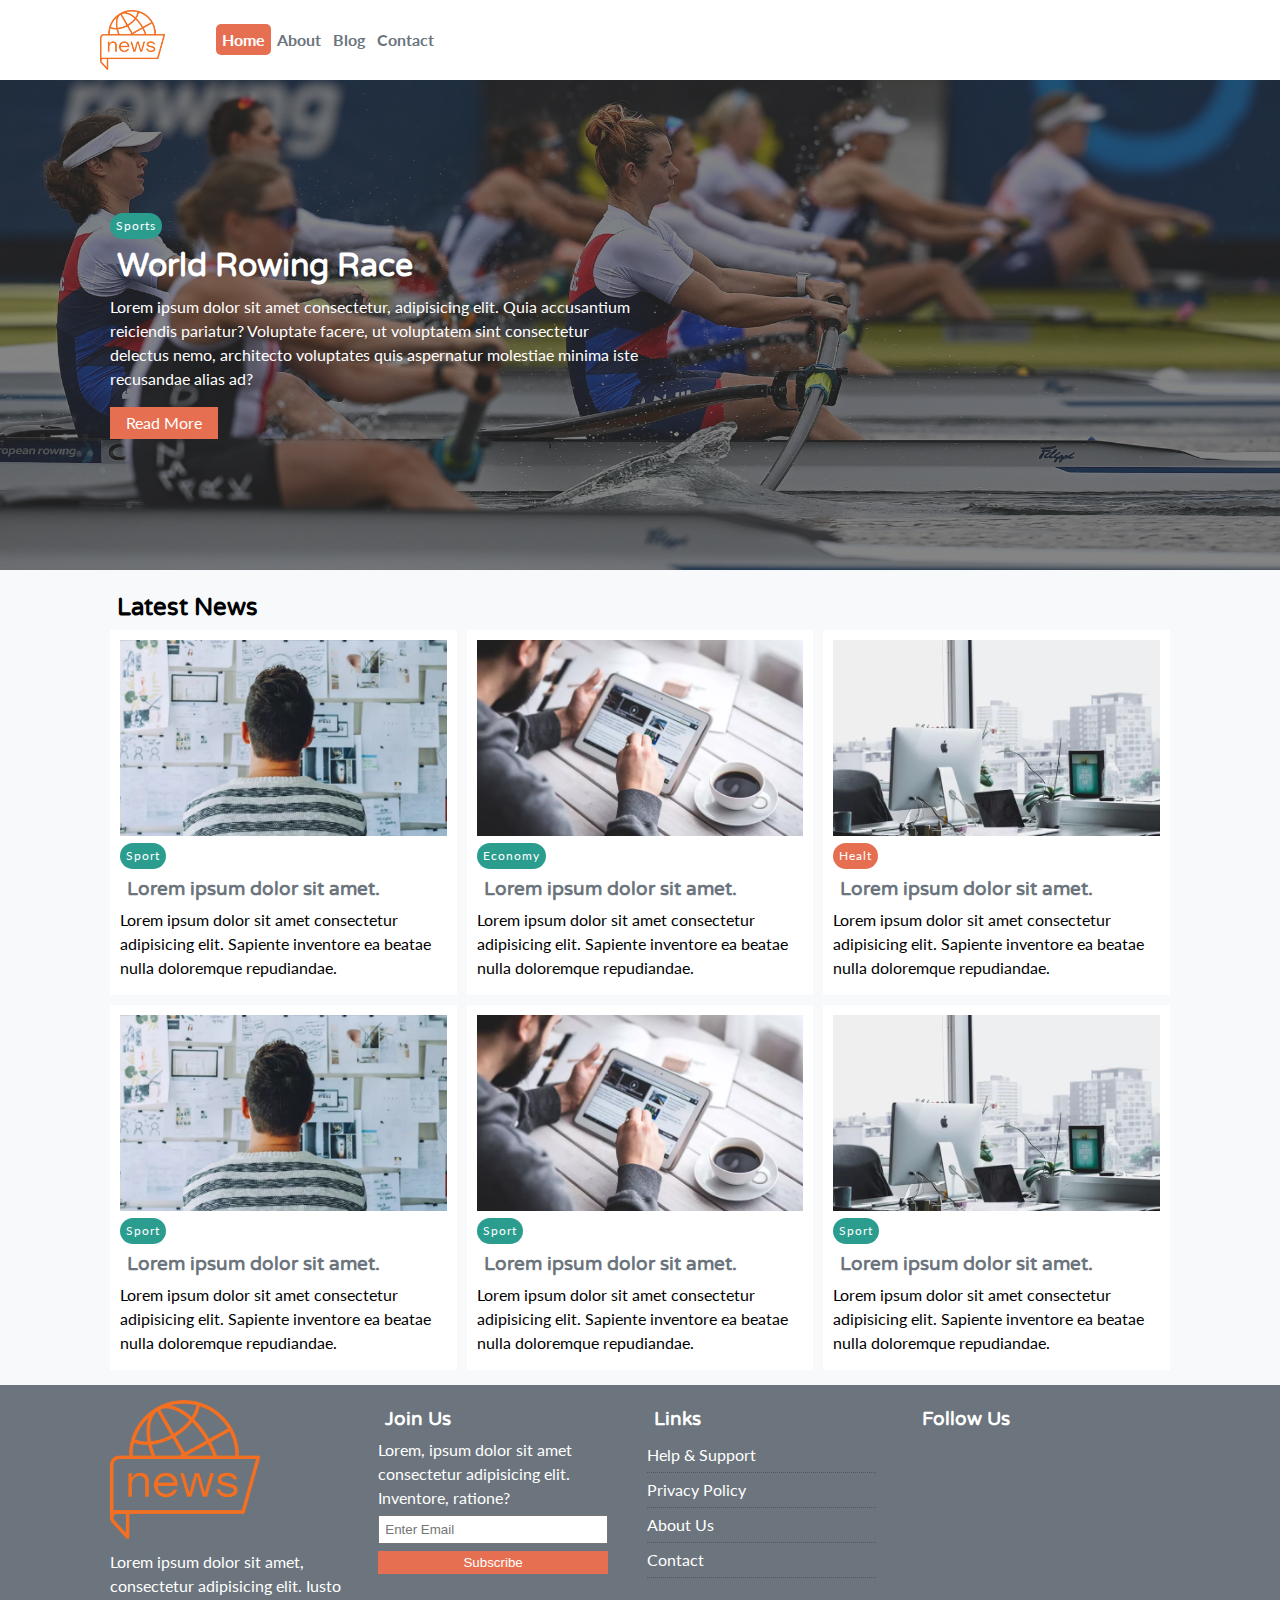
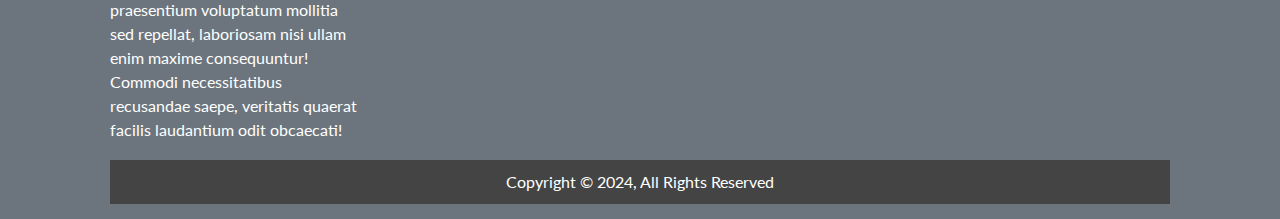
<file: index.html>
<!DOCTYPE html>
<html lang="en">
<head>
    <meta charset="UTF-8">
    <meta http-equiv="X-UA-Compatible" content="IE=edge">
    <meta name="viewport" content="width=device-width, initial-scale=1.0">
    <link rel="stylesheet" href="https://cdnjs.cloudflare.com/ajax/libs/font-awesome/5.9.0/css/all.min.css" integrity="sha512-q3eWabyZPc1XTCmF+8/LuE1ozpg5xxn7iO89yfSOd5/oKvyqLngoNGsx8jq92Y8eXJ/IRxQbEC+FGSYxtk2oiw==" crossorigin="anonymous" referrerpolicy="no-referrer" />
    <link href="https://fonts.googleapis.com/css2?family=Lato&family=Varela+Round&display=swap" rel="stylesheet">
    <title>News Site</title>
    <link rel="stylesheet" href="css/style.css">
    <link rel="stylesheet" media="screen and (max-width: 768px)" href="css/mobile.css">
</head>
<body>
    
    <nav id="main-nav" class="nav">
        <div class="container">
            <img src="img/logo.png" alt="" class="logo">
            <ul>
                <li><a class="active" href="index.html">Home</a></li>
                <li><a href="about.html">About</a></li>
                <li><a href="blog.html">Blog</a></li>
                <li><a href="contact.html">Contact</a></li>

            </ul>
            <div class="social-icons">
                <a href="#"><i class="fab fa-facebook fa-2x"></i></a>
                <a href="#"><i class="fab fa-twitter fa-2x"></i></a>
                <a href="#"><i class="fab fa-instagram fa-2x"></i></a>
                <a href="#"><i class="fab fa-youtube fa-2x"></i></a>

            </div>
        </div>
    </nav>
    <!-- header -->

    <header id="header">
        <div class="container">
            <div class="header-container">
                <div class="header-content">
                    <div class="category bg-secondary">Sports</div>
                    <h1>World Rowing Race</h1>
                    <p class="mb-4">Lorem ipsum dolor sit amet consectetur, adipisicing elit. Quia accusantium reiciendis pariatur? Voluptate facere, ut voluptatem sint consectetur delectus nemo, architecto voluptates quis aspernatur molestiae minima iste recusandae alias ad?</p>
                    <a href="" class="btn btn-primary">Read More</a>
                </div>
            </div>
        </div>
    </header>

    <!-- articles -->
    <section id="main-articles" class="py-2">
        <div class="container">
            <h2>Latest News</h2>
            <div class="articles-container">
                <article class="card">
                    <img src="img/img-1.webp" alt="">
                    <div>
                        <div class="category bg-secondary">Sport</div>
                    <h3>
                        <a href="article.html">Lorem ipsum dolor sit amet.</a>
                    </h3>
                    <p>Lorem ipsum dolor sit amet consectetur adipisicing elit. Sapiente inventore ea beatae nulla doloremque repudiandae.</p>
                    </div>
                </article>
                <article class="card">
                    <img src="img/img-2.webp" alt="">
                    <div>
                        <div class="category bg-secondary">Economy</div>
                    <h3>
                        <a href="article.html">Lorem ipsum dolor sit amet.</a>
                    </h3>
                    <p>Lorem ipsum dolor sit amet consectetur adipisicing elit. Sapiente inventore ea beatae nulla doloremque repudiandae.</p>
                    </div>
                </article>
                <article class="card">
                    <img src="img/img-3.webp" alt="">
                    <div>
                        <div class="category bg-primary">Healt</div>
                    <h3>
                        <a href="article.html">Lorem ipsum dolor sit amet.</a>
                    </h3>
                    <p>Lorem ipsum dolor sit amet consectetur adipisicing elit. Sapiente inventore ea beatae nulla doloremque repudiandae.</p>
                    </div>
                </article>
                <article class="card">
                    <img src="img/img-1.webp" alt="">
                    <div>
                        <div class="category bg-secondary">Sport</div>
                    <h3>
                        <a href="article.html">Lorem ipsum dolor sit amet.</a>
                    </h3>
                    <p>Lorem ipsum dolor sit amet consectetur adipisicing elit. Sapiente inventore ea beatae nulla doloremque repudiandae.</p>
                    </div>
                </article>
                <article class="card">
                    <img src="img/img-2.webp" alt="">
                    <div>
                        <div class="category bg-secondary">Sport</div>
                    <h3>
                        <a href="article.html">Lorem ipsum dolor sit amet.</a>
                    </h3>
                    <p>Lorem ipsum dolor sit amet consectetur adipisicing elit. Sapiente inventore ea beatae nulla doloremque repudiandae.</p>
                    </div>
                </article>
                <article class="card">
                    <img src="img/img-3.webp" alt="">
                    <div>
                        <div class="category bg-secondary">Sport</div>
                    <h3>
                        <a href="article.html">Lorem ipsum dolor sit amet.</a>
                    </h3>
                    <p>Lorem ipsum dolor sit amet consectetur adipisicing elit. Sapiente inventore ea beatae nulla doloremque repudiandae.</p>
                    </div>
                </article>
            </div>
        </div>
    </section>

    <!-- footer -->
    <footer id="main-footer" class="py-2">
        <div class="container footer-container">
            <div>
                <img src="img/logo.png" alt="">
                <p>Lorem ipsum dolor sit amet, consectetur adipisicing elit. Iusto praesentium voluptatum mollitia sed repellat, laboriosam nisi ullam enim maxime consequuntur! Commodi necessitatibus recusandae saepe, veritatis quaerat facilis laudantium odit obcaecati!</p>
                
            </div>
            <div>
                <h3>Join Us</h3>
                <p>Lorem, ipsum dolor sit amet consectetur adipisicing elit. Inventore, ratione?</p>
                <form action="">
                    <input type="email" placeholder="Enter Email">
                    <input type="submit" value="Subscribe" class="btn btn-primary">
                </form>
            </div>
            <div>
                <h3>Links</h3>
                <ul>
                    <li><a href="">Help & Support</a></li>
                    <li><a href="">Privacy Policy</a></li>
                    <li><a href="">About Us</a></li>
                    <li><a href="">Contact</a></li>
                    
                </ul>
            </div>
            <div>
                <h3>Follow Us</h3>
                <div>
                    <a href=""><i class="fab fa-facebook fa-2x"></i></a>
                    <a href=""><i class="fab fa-twitter fa-2x"></i></a>
                    <a href=""><i class="fab fa-instagram fa-2x"></i></a>
                    <a href=""><i class="fab fa-youtube fa-2x"></i></a>

                </div>
            </div>
            <div>
                <p>Copyright &copy; 2024, All Rights Reserved</p>
            </div>
        </div>
    </footer>
</body>
</html>
</file>
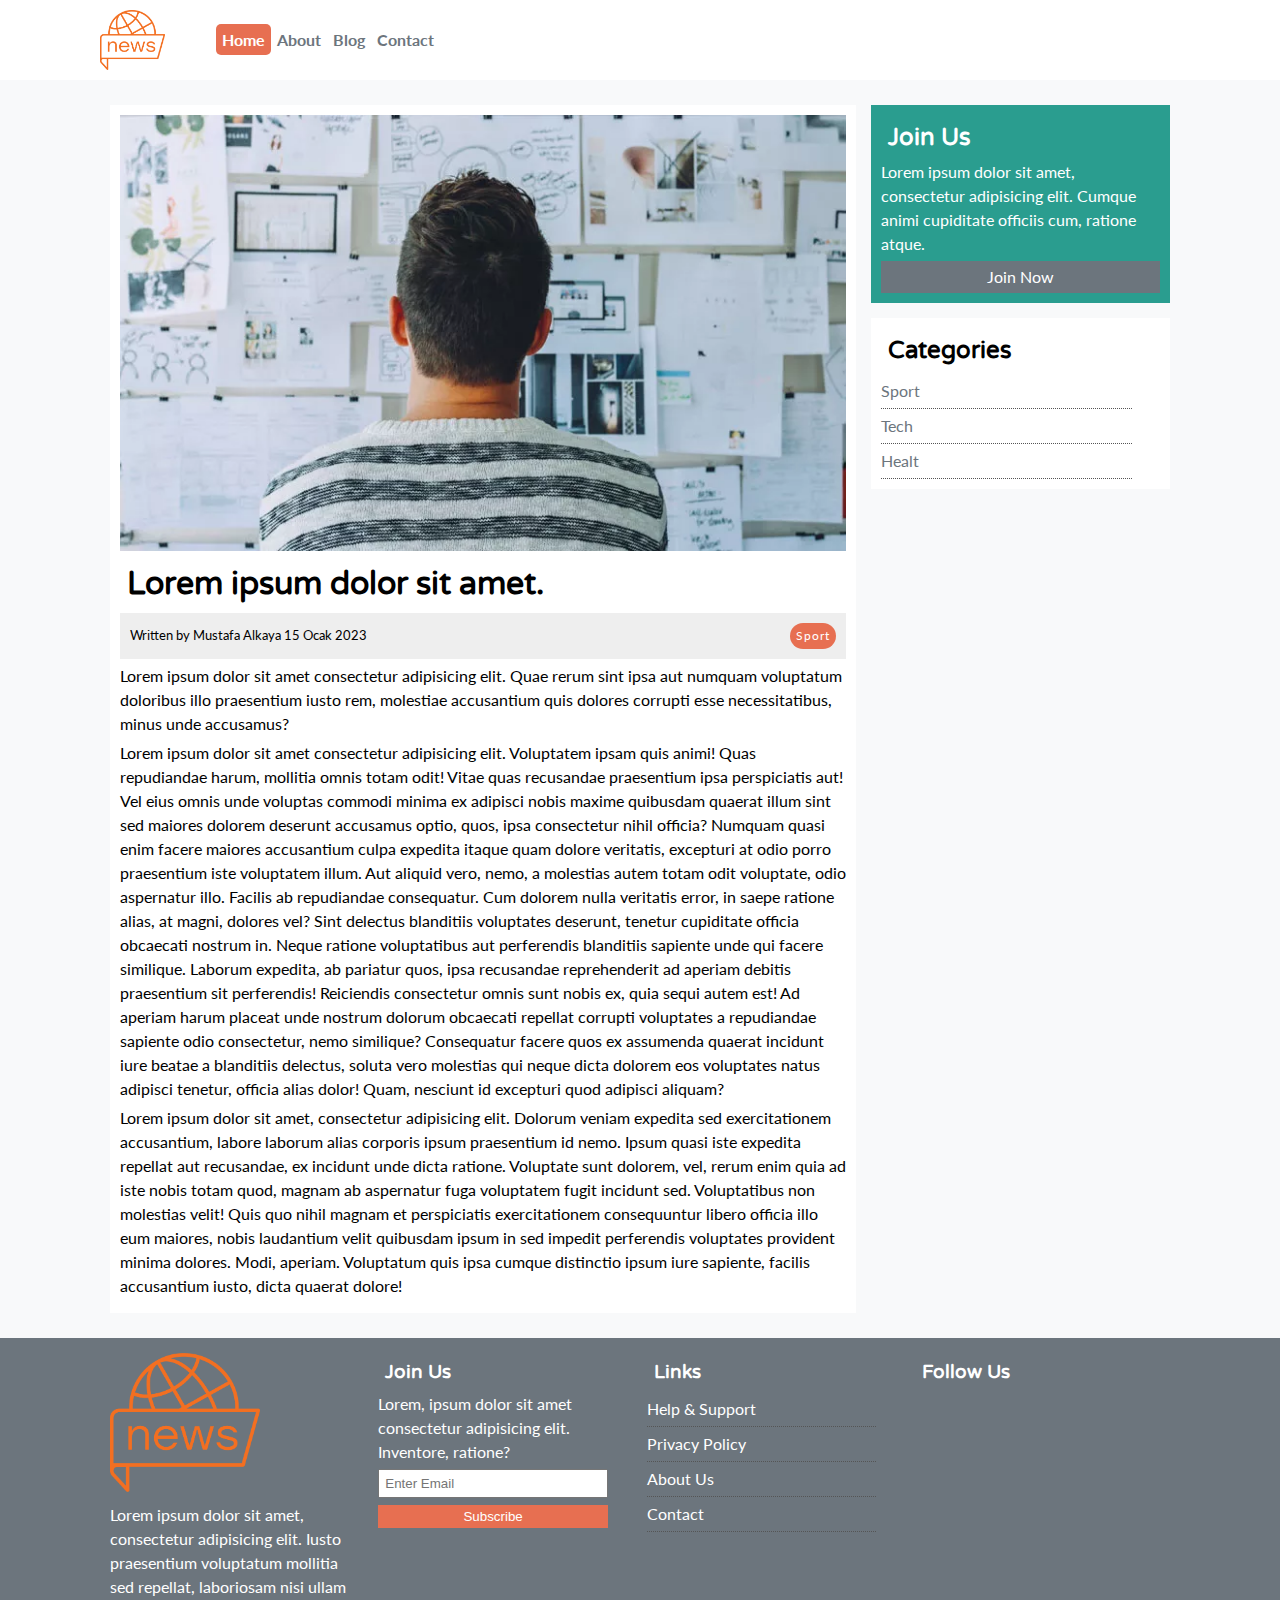
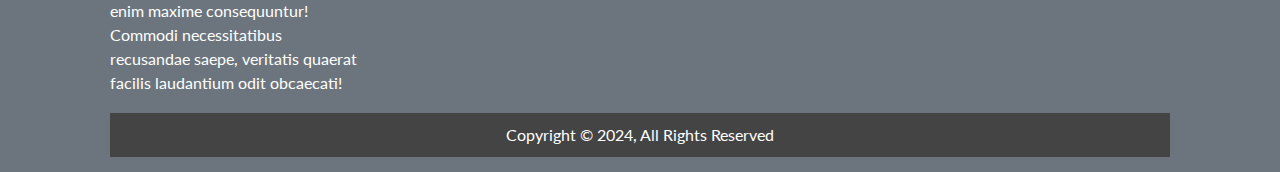
<file: article.html>
<!DOCTYPE html>
<html lang="en">
<head>
    <meta charset="UTF-8">
    <meta http-equiv="X-UA-Compatible" content="IE=edge">
    <meta name="viewport" content="width=device-width, initial-scale=1.0">
    <link rel="stylesheet" href="https://cdnjs.cloudflare.com/ajax/libs/font-awesome/5.9.0/css/all.min.css" integrity="sha512-q3eWabyZPc1XTCmF+8/LuE1ozpg5xxn7iO89yfSOd5/oKvyqLngoNGsx8jq92Y8eXJ/IRxQbEC+FGSYxtk2oiw==" crossorigin="anonymous" referrerpolicy="no-referrer" />
    <link href="https://fonts.googleapis.com/css2?family=Lato&family=Varela+Round&display=swap" rel="stylesheet">
    <title>News Site</title>
    <link rel="stylesheet" href="css/style.css">
    <link rel="stylesheet" media="screen and (max-width: 768px)" href="css/mobile.css">
</head>
<body>
    
    <nav id="main-nav" class="nav">
        <div class="container">
            <img src="img/logo.png" alt="" class="logo">
            <ul>
                <li><a class="active" href="index.html">Home</a></li>
                <li><a href="about.html">About</a></li>
                <li><a href="blog.html">Blog</a></li>
                <li><a href="contact.html">Contact</a></li>

            </ul>
            <div class="social-icons">
                <a href="#"><i class="fab fa-facebook fa-2x"></i></a>
                <a href="#"><i class="fab fa-twitter fa-2x"></i></a>
                <a href="#"><i class="fab fa-instagram fa-2x"></i></a>
                <a href="#"><i class="fab fa-youtube fa-2x"></i></a>

            </div>
        </div>
    </nav>

    <section id="articles">
        <div class="container">
            <div class="page-container">
                <article id="article" class="card ">
                    <img src="img/img-1.webp" alt="">
                    <h1>Lorem ipsum dolor sit amet.</h1>
                    <div class="meta">
                        <small>
                            <i class="fas fa-user"></i> Written by Mustafa Alkaya 15 Ocak 2023
                        </small>
                        <div class="category bg-primary">Sport</div>
                    </div>
                    <p>Lorem ipsum dolor sit amet consectetur adipisicing elit. Quae rerum sint ipsa aut numquam voluptatum doloribus illo praesentium iusto rem, molestiae accusantium quis dolores corrupti esse necessitatibus, minus unde accusamus?</p>
                    <p>Lorem ipsum dolor sit amet consectetur adipisicing elit. Voluptatem ipsam quis animi! Quas repudiandae harum, mollitia omnis totam odit! Vitae quas recusandae praesentium ipsa perspiciatis aut! Vel eius omnis unde voluptas commodi minima ex adipisci nobis maxime quibusdam quaerat illum sint sed maiores dolorem deserunt accusamus optio, quos, ipsa consectetur nihil officia? Numquam quasi enim facere maiores accusantium culpa expedita itaque quam dolore veritatis, excepturi at odio porro praesentium iste voluptatem illum. Aut aliquid vero, nemo, a molestias autem totam odit voluptate, odio aspernatur illo. Facilis ab repudiandae consequatur. Cum dolorem nulla veritatis error, in saepe ratione alias, at magni, dolores vel? Sint delectus blanditiis voluptates deserunt, tenetur cupiditate officia obcaecati nostrum in. Neque ratione voluptatibus aut perferendis blanditiis sapiente unde qui facere similique. Laborum expedita, ab pariatur quos, ipsa recusandae reprehenderit ad aperiam debitis praesentium sit perferendis! Reiciendis consectetur omnis sunt nobis ex, quia sequi autem est! Ad aperiam harum placeat unde nostrum dolorum obcaecati repellat corrupti voluptates a repudiandae sapiente odio consectetur, nemo similique? Consequatur facere quos ex assumenda quaerat incidunt iure beatae a blanditiis delectus, soluta vero molestias qui neque dicta dolorem eos voluptates natus adipisci tenetur, officia alias dolor! Quam, nesciunt id excepturi quod adipisci aliquam?</p>
                    <p>Lorem ipsum dolor sit amet, consectetur adipisicing elit. Dolorum veniam expedita sed exercitationem accusantium, labore laborum alias corporis ipsum praesentium id nemo. Ipsum quasi iste expedita repellat aut recusandae, ex incidunt unde dicta ratione. Voluptate sunt dolorem, vel, rerum enim quia ad iste nobis totam quod, magnam ab aspernatur fuga voluptatem fugit incidunt sed. Voluptatibus non molestias velit! Quis quo nihil magnam et perspiciatis exercitationem consequuntur libero officia illo eum maiores, nobis laudantium velit quibusdam ipsum in sed impedit perferendis voluptates provident minima dolores. Modi, aperiam. Voluptatum quis ipsa cumque distinctio ipsum iure sapiente, facilis accusantium iusto, dicta quaerat dolore!</p>

                </article>
                <aside class="card bg-secondary">
                    <h2>Join Us</h2>
                    <p>Lorem ipsum dolor sit amet, consectetur adipisicing elit. Cumque animi cupiditate officiis cum, ratione atque.</p>
                    <a href="#" class="btn btn-dark btn-block">Join Now</a>
                </aside>
                <aside id="categories" class="card">
                    <h2>Categories</h2>
                    <ul>
                        <li><a href="#"><i class="fas fa-chevron-right"></i>  Sport</a></li>
                        <li><a href="#"><i class="fas fa-chevron-right"></i>  Tech</a></li>
                        <li><a href="#"><i class="fas fa-chevron-right"></i>  Healt</a></li>

                    </ul>
                </aside>
            </div>
        </div>
    </section>



    <!-- footer -->
    <footer id="main-footer" class="py-2">
        <div class="container footer-container">
            <div>
                <img src="img/logo.png" alt="">
                <p>Lorem ipsum dolor sit amet, consectetur adipisicing elit. Iusto praesentium voluptatum mollitia sed repellat, laboriosam nisi ullam enim maxime consequuntur! Commodi necessitatibus recusandae saepe, veritatis quaerat facilis laudantium odit obcaecati!</p>
                
            </div>
            <div>
                <h3>Join Us</h3>
                <p>Lorem, ipsum dolor sit amet consectetur adipisicing elit. Inventore, ratione?</p>
                <form action="">
                    <input type="email" placeholder="Enter Email">
                    <input type="submit" value="Subscribe" class="btn btn-primary">
                </form>
            </div>
            <div>
                <h3>Links</h3>
                <ul>
                    <li><a href="">Help & Support</a></li>
                    <li><a href="">Privacy Policy</a></li>
                    <li><a href="">About Us</a></li>
                    <li><a href="">Contact</a></li>
                    
                </ul>
            </div>
            <div>
                <h3>Follow Us</h3>
                <div>
                    <a href=""><i class="fab fa-facebook fa-2x"></i></a>
                    <a href=""><i class="fab fa-twitter fa-2x"></i></a>
                    <a href=""><i class="fab fa-instagram fa-2x"></i></a>
                    <a href=""><i class="fab fa-youtube fa-2x"></i></a>

                </div>
            </div>
            <div>
                <p>Copyright &copy; 2024, All Rights Reserved</p>
            </div>
        </div>
    </footer>
</body>
</html>
</file>
<file: css/style.css>
:root{
    --primary-color:#e76f51;
    --secondary-color: #2a9d8f;
    --light-color: #f8f9fa;
    --dark-color: #6c757d;
    --max-width: 1100px;
}
*{
    margin: 0;
    padding: 0;
    box-sizing: border-box;
}
html{
    font-size: 10px;
}
body{
    font-family: 'Lato', sans-serif;
    font-size: 1.6rem;
    line-height: 1.5;
    background-color: var(--light-color);
}
a{
    color: var(--dark-color);
    text-decoration: none;
}
ul{
    list-style: none;
}
img{
    width: 100%;
}
h1, h2 , h3, h4 ,h5,h6{
    font-family: 'Varela Round', sans-serif;
    margin: .7rem;
    line-height: 1.3;
}
p{
    margin: .5rem 0;
}
/* utils */

.container{
    max-width: var(--max-width);
    margin: 0 auto;
    padding: 0 2rem;

}
.btn{
    display: inline-block;
    border: none;
    background-color: var(--dark-color);
    color: #fff;
    padding: .4rem 1.6rem;
    text-align: center;

}
.btn-light{
    background-color: var(--light-color);
}
.btn-dark{
    background-color: var(--dark-color);
}
.btn-primary{
    background-color: var(--primary-color);
}
.btn:hover{
    opacity: 0.8;
}
.btn-block{
    display: block;
    width: 100%;
    text-align: center;
}
.bg-primary{
    background-color: var(--primary-color); color: #fff;
}
.bg-secondary{
    background-color: var(--secondary-color) !important; color: #fff;
}
.bg-light{
    background-color: var(--light-color); color: var(--dark-color);
}
.bg-dark{
    background-color: var(--dark-color); color: #fff;
}

.p-1{
    padding: 0.5rem;
}
.p-2{padding: 0.6rem;}
.p-3{padding: 0.8rem;}
.p-4{padding: 1rem;}

.pt-1{
    padding-top: 0.5rem;
}
.pt-2{padding-top: 0.6rem;}
.pt-3{padding-top: 0.8rem;}
.pt-4{padding-top: 1rem;}

.py-1{padding-top: 0.5rem; padding-bottom: 0.5rem;}
.py-2{padding-top: 1.5rem; padding-bottom: 1.5rem;}

.py-1{padding-right: 0.5rem; padding-left: 0.5rem;}
.py-2{padding-right: 0.6rem; padding-left: 0.6rem;}

.m-1{
    margin: 0.5rem;
}
.m-2{margin: 0.6rem;}
.m-3{margin: 0.8rem;}
.m-4{margin: 1rem;}

.mb-1{
    margin-bottom: 0.5rem;
}
.mb-2{margin-bottom: 0.6rem;}
.mb-3{margin-bottom: 0.8rem;}
.mb-4{margin-bottom: 1.6rem;}

.card{
    background-color: #fff;
    padding: 1rem;
}
.card-primary{
    background-color: var(--primary-color);
    padding: 1rem;
}

.category{
    display: inline-block;
    color: #fff;
    font-size: 1.2rem;
    letter-spacing: 1px;
    padding: .4rem .6rem;
    border-radius: 15px;
    margin-bottom: .5px;
}

/* navbar */
#main-nav{
    background-color: #fff;
    position: sticky;
    top: 0;
    z-index: 3;
}

#main-nav .container{
    display: grid;
    grid-template-columns: 0.6fr 3fr 2fr;
    padding: 1rem;
    align-items: center;
}

#main-nav .logo{
    width: 65px;
}
#main-nav ul{
    display: flex;
    justify-self: start;
}
#main-nav ul li a{
    padding: 0.6rem;
    font-weight: bold;
}

#main-nav ul li a.active{
    background-color: var(--primary-color);
    color: #fff;
    border-radius: 5px;
}

#main-nav ul li a:hover{
    background-color: var(--light-color);
    color: var(--dark-color);
}

#main-nav .social-icons{
    justify-self: end;
}

/* header */

#header{
    color: #fff;
    background: #333;
    padding: 2rem;
    position: relative;
}
#header::before{
    content: '';
    background: url(../img/rowing.jpeg) no-repeat center center/cover;
    position: absolute;
    top: 0;
    left: 0;
    width: 100%;
    height: 100%;
    opacity: 0.4;
}
#header .header-container{
    height: 50vh;
    display: grid;
    grid-template-columns: repeat(2, 1fr);
    align-items: center;
}
#header .header-content{
    z-index: 2;
}

/* articles */
#main-articles .articles-container{
    display: grid;
    grid-template-columns: repeat(3, 1fr);
    gap: 1rem;
}

/* footer */

#main-footer{
    background-color: var(--dark-color);
    color: #fff;
}
#main-footer img{
    width: 150px;
}
#main-footer a{
    color: #fff;
}
#main-footer .footer-container{
    display: grid;
    grid-template-columns: repeat(4, 1fr);
    gap: 1.3rem;
}
#main-footer .footer-container > *:last-child{
  background-color: #444;
  grid-column: 1 / span 4;
  padding: .5rem;
  text-align: center;
}
#main-footer .footer-container input[type='email']{
    width: 90%;
    padding: .5rem;
    margin-bottom: .5rem;
}
#main-footer .footer-container input[type='submit']{
    width: 90%;

}
#main-footer .footer-container ul li{
    padding: .5rem 0;
    border-bottom: 1px dotted #555;
    width: 90%;
}
#main-footer .footer-container ul li a:hover{
    color: var(--primary-color);
}

/* articles details */
.page-container{
    display: grid;
    grid-template-columns: 5fr 2fr;
    margin: 2.5rem 0;
    gap: 1.5rem;
}

.page-container> *:first-child{
    grid-row: 1 / span 3;
}

#article .meta{
    display: flex;
    justify-content: space-between;
    padding: 1rem;
    background-color: #eee;
    align-items: center;
}

.page-container #categories ul li{
    padding: .5rem 0;
    border-bottom: 1px dotted #555;
    width: 90%;
}
.page-container #categories ul li a:hover{
    color: var(--primary-color);
}
</file>
<file: css/mobile.css>
#main-nav .social-icons{
    display: none;
}
#main-nav .container{
    grid-template-columns: 1fr;
    gap: 1.2rem;
}
#main-nav ul,
#main-nav img{
    justify-self: center;
}
#main-articles .articles-container{
    grid-template-columns: repeat(2,1fr);
}
@media(max-width: 600px){
    #header .header-container,
    #main-articles .articles-container,
    #main-footer .footer-container{
        grid-template-columns: 1fr;
    }
    #main-footer .footer-container > *:last-child{
        grid-column: 1;
    }
    #main-footer .footer-container > *{
        border-bottom: 1px dotted #444;
        padding-bottom: 1rem;
    }
    .page-container{
        grid-template-columns: 1fr;
    }
}
</file>
